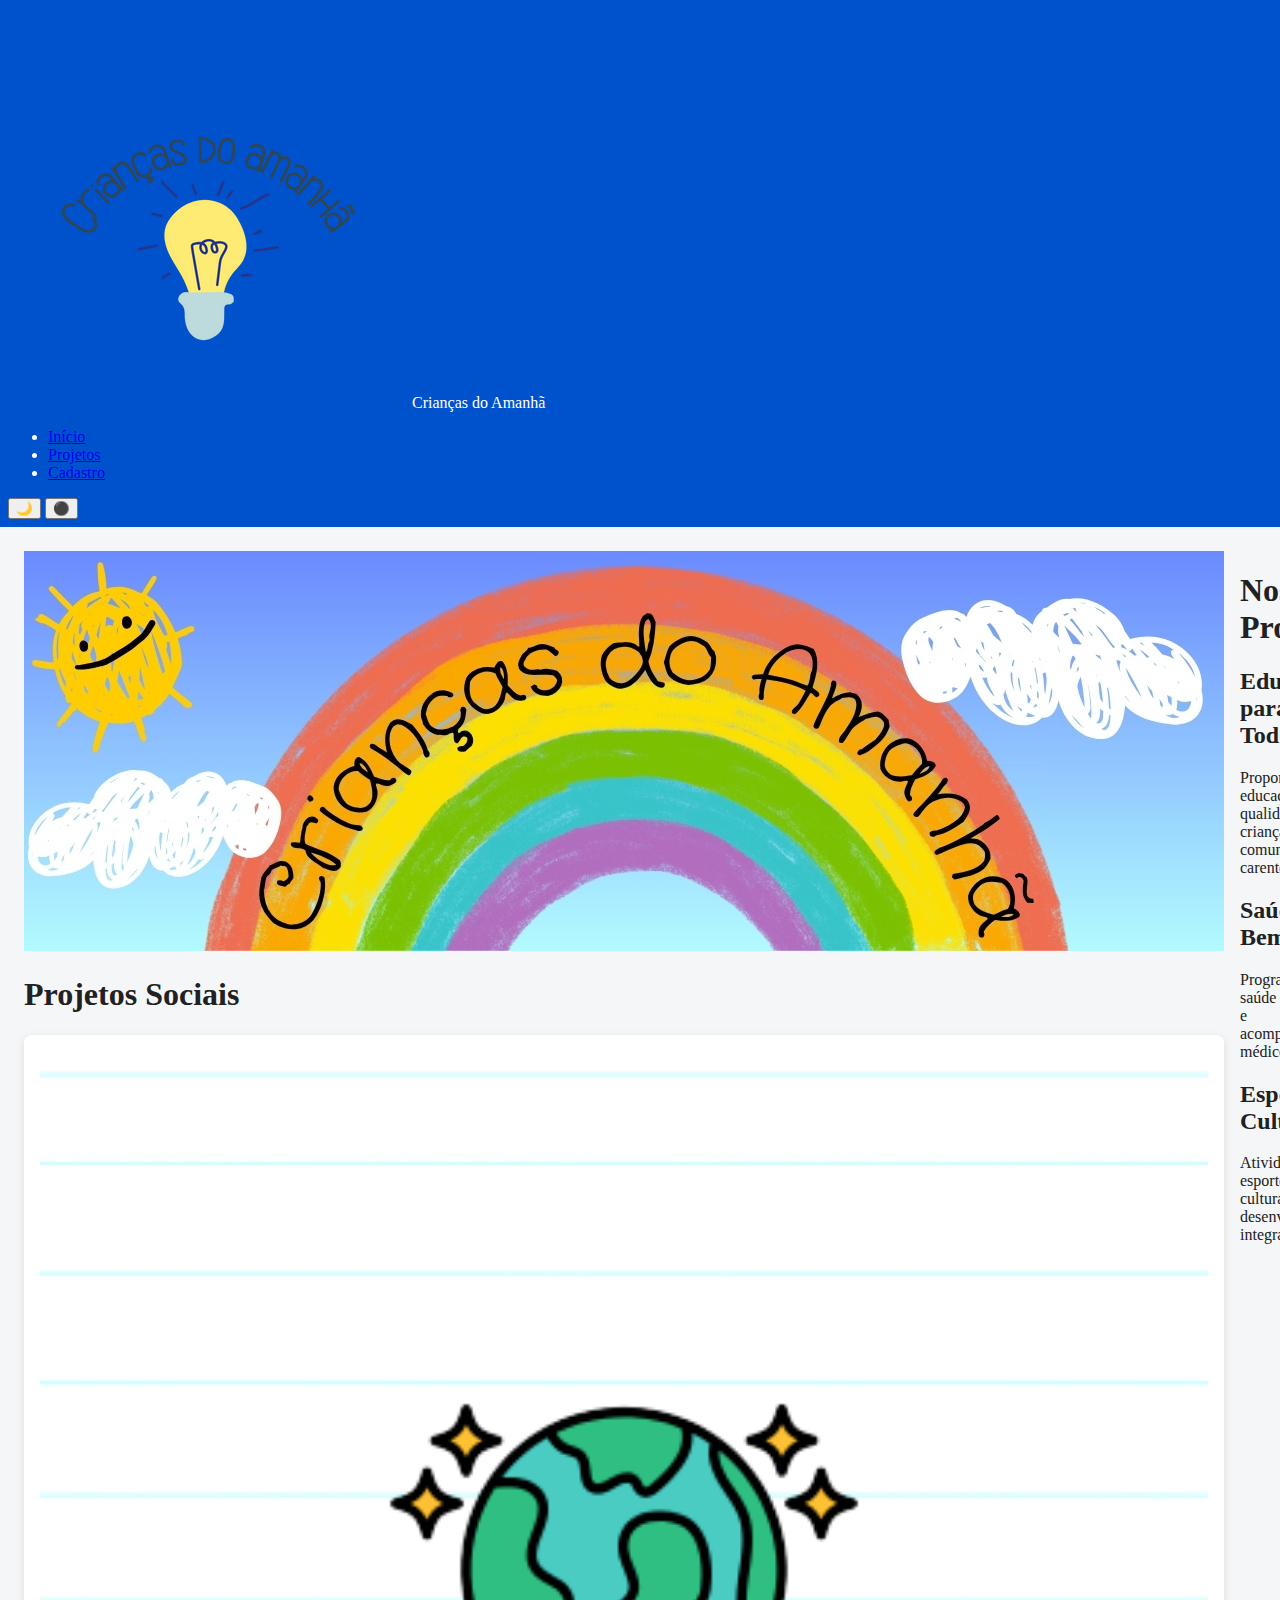
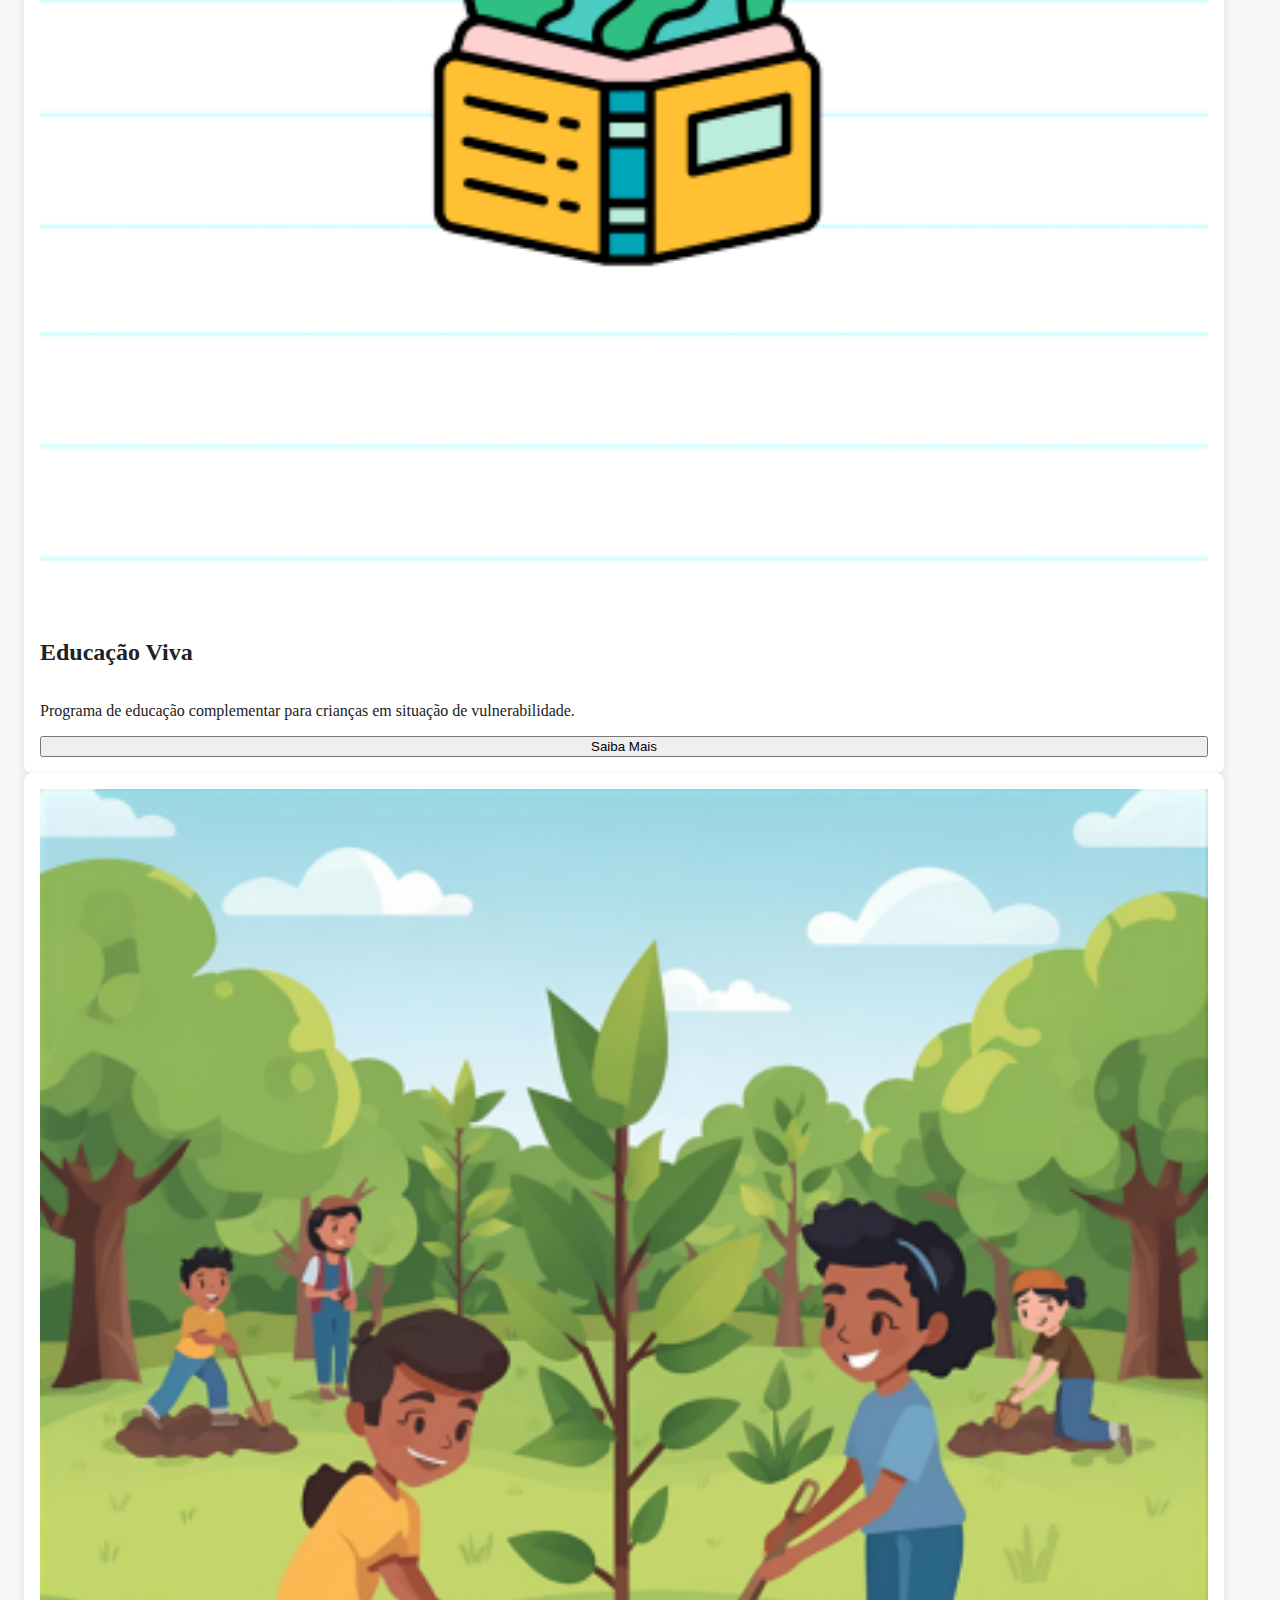
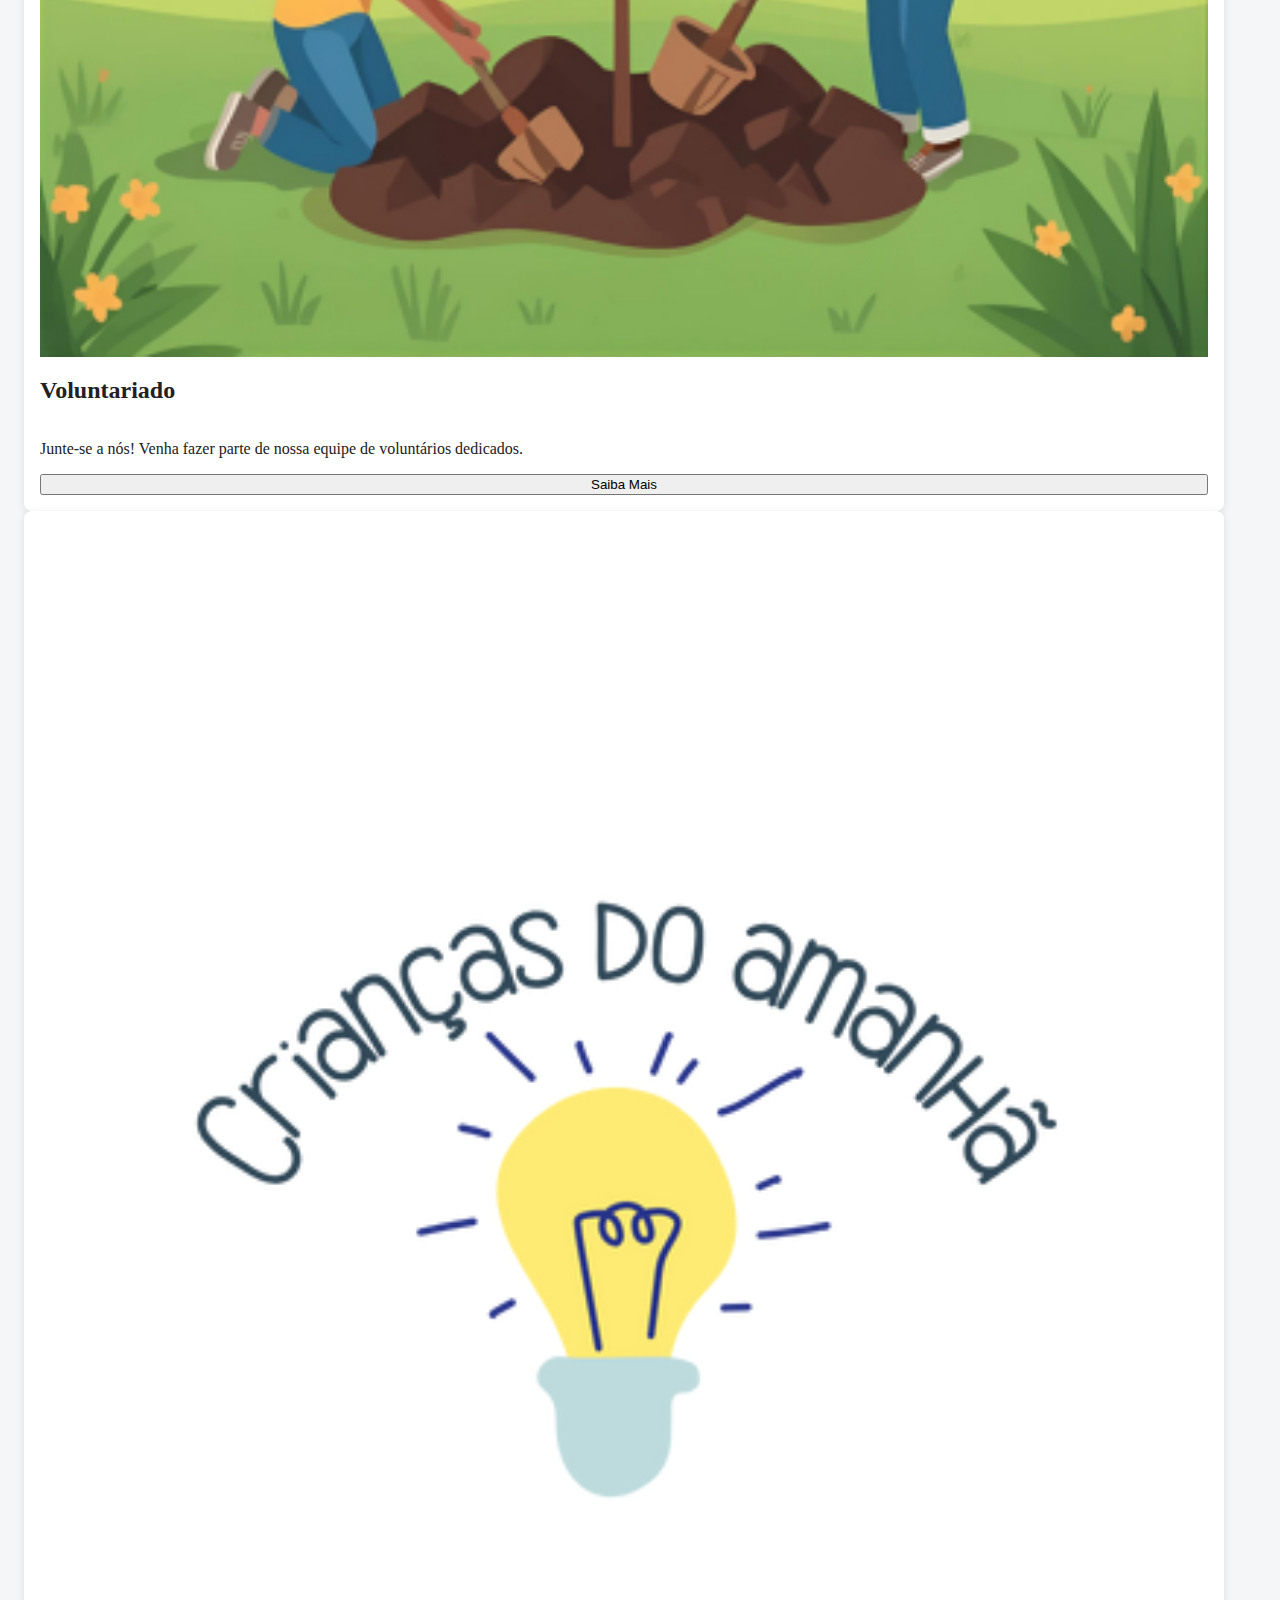
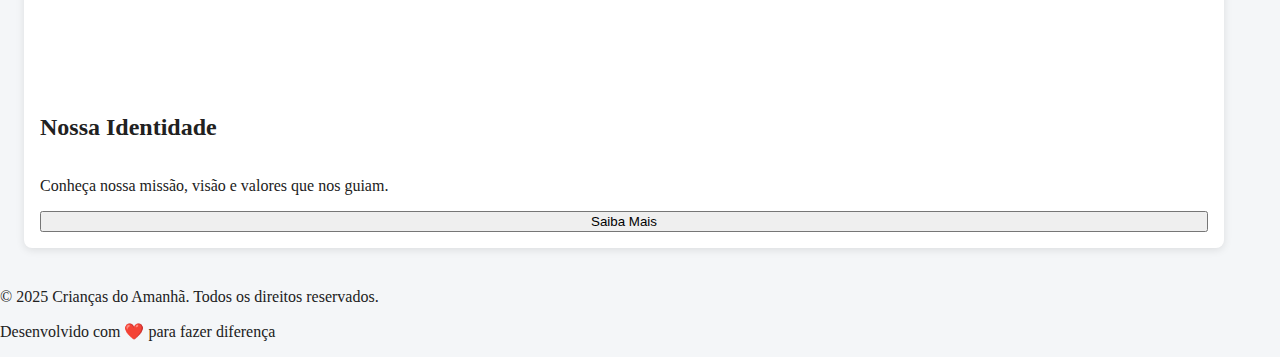
<file: htmls/index.html>
<!DOCTYPE html>
<html lang="pt-br">
<head>
  <meta charset="UTF-8">
  <meta name="viewport" content="width=device-width, initial-scale=1.0">
  <title>Crianças do Amanhã - Plataforma ONG</title>
  <link rel="stylesheet" href="../css/style.min.css">
</head>
<body>
  <!-- NAVBAR -->
  <nav class="navbar" role="navigation" aria-label="Navegação principal">
    <div class="nav-container">
      <div class="nav-logo">
        <img src="../imagens/ong.png" alt="Logo Crianças do Amanhã" class="logo-img">
        <span class="logo-text">Crianças do Amanhã</span>
      </div>
      <ul class="nav-menu" id="navMenu">
        <li class="nav-item"><a href="#inicio" class="nav-link" onclick="navigateTo('inicio')">Início</a></li>
        <li class="nav-item"><a href="#projetos" class="nav-link" onclick="navigateTo('projetos')">Projetos</a></li>
        <li class="nav-item"><a href="#cadastro" class="nav-link" onclick="navigateTo('cadastro')">Cadastro</a></li>
      </ul>
      <div class="nav-controls">
        <button class="theme-toggle" id="themeToggle" aria-label="Alternar tema escuro/claro" title="Alternar tema">🌙</button>
        <button class="contrast-toggle" id="contrastToggle" aria-label="Alternar alto contraste" title="Alto contraste">⚫</button>
      </div>
    </div>
  </nav>

  <!-- MAIN CONTENT -->
  <main class="container">
    
    <!-- PÁGINA INÍCIO -->
    <section id="inicio" class="page active" role="main">
      <div class="hero-section">
        <img src="../imagens/banner-hero.jpg" alt="Banner Crianças do Amanhã com arco-íris e sol sorridente" class="hero-image">
      </div>

      <section class="projects-section" aria-labelledby="projects-heading">
        <h1 id="projects-heading">Projetos Sociais</h1>
        <div class="cards-container">
          <!-- CARD 1 -->
          <div class="card" tabindex="0">
            <img src="../imagens/educacao.jpg1.png" alt="Projeto Educação Viva - Crianças estudando" class="card-img">
            <h2>Educação Viva</h2>
            <p>Programa de educação complementar para crianças em situação de vulnerabilidade.</p>
            <button class="btn-card" aria-label="Saiba mais sobre Educação Viva">Saiba Mais</button>
          </div>

          <!-- CARD 2 -->
          <div class="card" tabindex="0">
            <img src="../imagens/voluntariado.png" alt="Projeto Voluntariado - Pessoas trabalhando juntas" class="card-img">
            <h2>Voluntariado</h2>
            <p>Junte-se a nós! Venha fazer parte de nossa equipe de voluntários dedicados.</p>
            <button class="btn-card" aria-label="Saiba mais sobre Voluntariado">Saiba Mais</button>
          </div>

          <!-- CARD 3 -->
          <div class="card" tabindex="0">
            <img src="../imagens/ong.png" alt="Nossa Identidade - Missão e valores da organização" class="card-img">
            <h2>Nossa Identidade</h2>
            <p>Conheça nossa missão, visão e valores que nos guiam.</p>
            <button class="btn-card" aria-label="Saiba mais sobre Nossa Identidade">Saiba Mais</button>
          </div>
        </div>
      </section>
    </section>

    <!-- PÁGINA PROJETOS -->
    <section id="projetos" class="page" role="main">
      <h1>Nossos Projetos</h1>
      <div class="projects-list">
        <article class="project-item">
          <h2>Educação para Todos</h2>
          <p>Proporcionando educação de qualidade a crianças em comunidades carentes.</p>
        </article>
        <article class="project-item">
          <h2>Saúde e Bem-estar</h2>
          <p>Programas de saúde preventiva e acompanhamento médico.</p>
        </article>
        <article class="project-item">
          <h2>Esporte e Cultura</h2>
          <p>Atividades de esporte, arte e cultura para desenvolvimento integral.</p>
        </article>
      </div>
    </section>

    <!-- PÁGINA CADASTRO -->
    <section id="cadastro" class="page" role="main">
      <h1>Cadastro de Voluntários e Doadores</h1>
      <form id="form" class="form-container" novalidate>
        <fieldset>
          <legend>Dados Pessoais</legend>
          
          <div class="form-group">
            <label for="name">Nome Completo *</label>
            <input 
              type="text" 
              id="name" 
              name="name" 
              placeholder="Digite seu nome completo"
              required
              aria-required="true"
              aria-describedby="name-error"
            >
            <span id="name-error" class="error-message" role="alert"></span>
          </div>

          <div class="form-group">
            <label for="email">Email *</label>
            <input 
              type="email" 
              id="email" 
              name="email" 
              placeholder="Digite seu email"
              required
              aria-required="true"
              aria-describedby="email-error"
            >
            <span id="email-error" class="error-message" role="alert"></span>
          </div>

          <div class="form-group">
            <label for="phone">Telefone *</label>
            <input 
              type="tel" 
              id="phone" 
              name="phone" 
              placeholder="(11) 99999-9999"
              required
              aria-required="true"
              aria-describedby="phone-error"
            >
            <span id="phone-error" class="error-message" role="alert"></span>
          </div>

          <div class="form-group">
            <label for="type">Tipo de Contribuição *</label>
            <select 
              id="type" 
              name="type" 
              required
              aria-required="true"
              aria-describedby="type-error"
            >
              <option value="">Selecione uma opção</option>
              <option value="voluntario">Voluntário</option>
              <option value="doador">Doador</option>
              <option value="ambos">Ambos</option>
            </select>
            <span id="type-error" class="error-message" role="alert"></span>
          </div>

          <div class="form-group">
            <label for="message">Mensagem</label>
            <textarea 
              id="message" 
              name="message" 
              placeholder="Conte-nos sobre você..."
              rows="5"
              aria-describedby="message-info"
            ></textarea>
            <span id="message-info" class="info-message">Máximo 500 caracteres</span>
          </div>

          <div class="form-group checkbox-group">
            <label for="terms">
              <input 
                type="checkbox" 
                id="terms" 
                name="terms" 
                required
                aria-required="true"
              >
              Concordo com os termos de privacidade *
            </label>
            <span id="terms-error" class="error-message" role="alert"></span>
          </div>
        </fieldset>

        <div class="form-buttons">
          <button type="submit" class="btn-submit">Enviar</button>
          <button type="reset" class="btn-reset">Limpar</button>
        </div>
      </form>
    </section>
  </main>

  <!-- FOOTER -->
  <footer class="footer" role="contentinfo">
    <div class="footer-content">
      <p>&copy; 2025 Crianças do Amanhã. Todos os direitos reservados.</p>
      <p>Desenvolvido com ❤️ para fazer diferença</p>
    </div>
  </footer>

  <!-- SCRIPTS -->
  <script src="../js/script.min.js"></script>
</body>
</html>
</file>
<file: css/style.min.css>
:root{--color-primary:#0052cc;--color-secondary:#ff9800;--color-success:#34c759;--color-danger:#e53935;--color-warning:#ffc107;--color-info:#17a2b8;--color-neutral:#f4f6f8;--color-dark:#212121;--font-xs:12px;--font-sm:14px;--font-md:16px;--font-lg:20px;--font-xl:24px;--spacing-1:8px;--spacing-2:16px;--spacing-3:24px;--spacing-4:32px;--spacing-5:48px;--spacing-6:64px;--grid-columns:12}body{background:var(--color-neutral);color:var(--color-dark);font-size:var(--font-md);margin:0}.container{display:grid;grid-template-columns:repeat(var(--grid-columns),1fr);gap:var(--spacing-2);padding:var(--spacing-3)}.grid{display:grid;grid-template-columns:repeat(3,1fr);gap:var(--spacing-2)}.card{background:#fff;border-radius:var(--spacing-1);box-shadow:0 2px 8px rgb(0 0 0 / .1);padding:var(--spacing-2);display:flex;flex-direction:column;justify-content:space-between;transition:transform 0.2s}.card:hover{transform:translateY(-4px)}.badge{display:inline-block;padding:2px var(--spacing-1);background:var(--color-secondary);color:#fff;border-radius:12px;font-size:var(--font-xs)}.btn{padding:var(--spacing-1) var(--spacing-2);border:none;background:var(--color-primary);color:#fff;font-size:var(--font-sm);border-radius:4px;cursor:pointer;transition:background 0.2s}.btn:hover{background:var(--color-secondary)}.btn:focus{box-shadow:0 0 0 2px var(--color-info)}.btn:active{background:var(--color-danger)}.btn:disabled{background:var(--color-neutral);color:#aaa;cursor:not-allowed}.formulario label{display:block;margin-bottom:var(--spacing-1)}.formulario input{width:100%;padding:var(--spacing-1);border:1px solid #ccc;border-radius:4px;margin-bottom:var(--spacing-2)}.formulario input:focus{border-color:var(--color-primary)}.alert{padding:var(--spacing-2);border-radius:4px;margin-top:var(--spacing-2)}.alert.success{background:var(--color-success);color:#fff}.alert.error{background:var(--color-danger);color:#fff}.navbar{display:flex;flex-wrap:wrap;align-items:center;background:var(--color-primary);color:#fff;padding:var(--spacing-1)}.menu{display:flex;gap:var(--spacing-2);list-style:none}.submenu{display:none;position:absolute;background:var(--color-secondary);margin-top:var(--spacing-1)}.menu li:hover>.submenu{display:block}.hamburger{display:none;background:none;border:none;font-size:var(--font-lg);cursor:pointer}@media (max-width:1200px){.grid{grid-template-columns:repeat(2,1fr)}}@media (max-width:992px){.grid{grid-template-columns:1fr}}@media (max-width:768px){.container{grid-template-columns:1fr}.menu{flex-direction:column}}@media (max-width:576px){.hamburger{display:block}.menu{display:none}}@media (max-width:350px){body{font-size:var(--font-xs)}}
</file>
